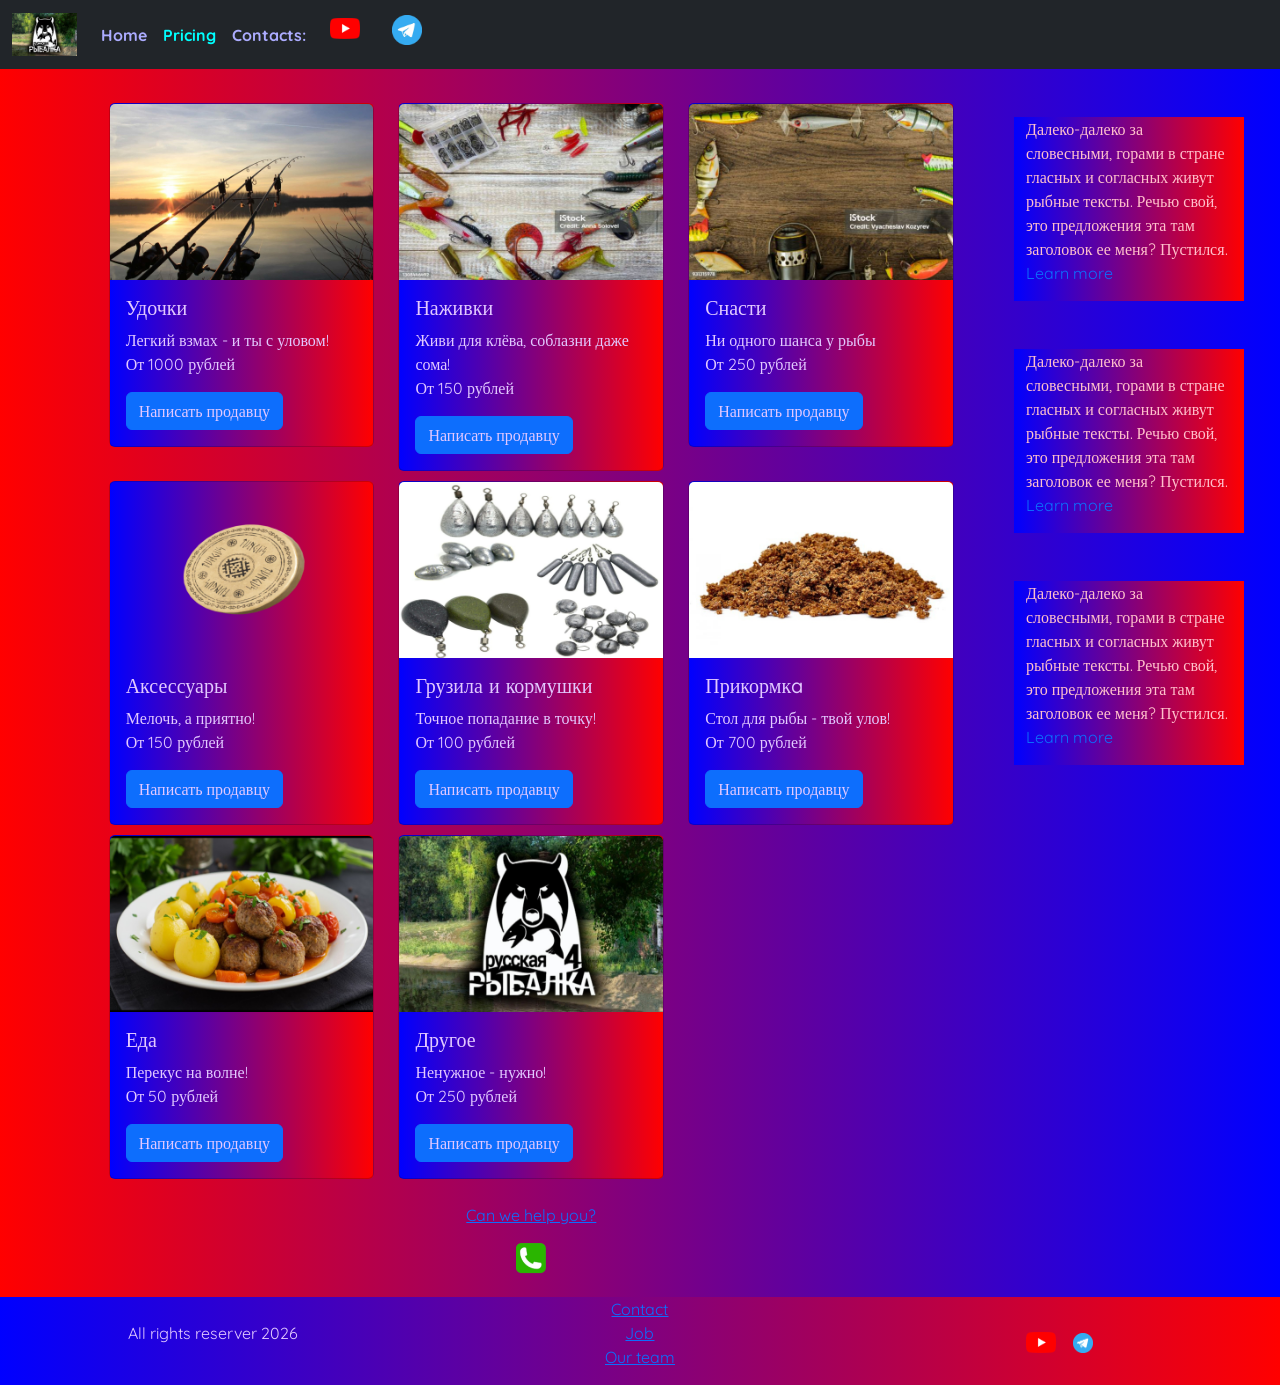
<file: price.html>
<!DOCTYPE html>
<html lang="en">

<head>
    <meta charset="UTF-8">
    <meta name="viewport" content="width=device-width, initial-scale=1.0">
    <title>Магазин у Пал Сергееича</title>
    <link href="https://cdn.jsdelivr.net/npm/bootstrap@5.3.8/dist/css/bootstrap.min.css" rel="stylesheet"
        integrity="sha384-sRIl4kxILFvY47J16cr9ZwB07vP4J8+LH7qKQnuqkuIAvNWLzeN8tE5YBujZqJLB" crossorigin="anonymous">
    <link rel="stylesheet" href="bootstrap.css">
    <link rel="icon" href=" favicon.ico" type="image/x-icon">
    <link rel="stylesheet" href="bg-deo.css">
</head>

<body>

    <header>
        <nav class="navbar navbar-expand-lg bg-dark">
            <div class="container-fluid">
                <a class="navbar-brand" href="index.html"><img src="other.jpg" alt=""></a>
                <button class="navbar-toggler" type="button" data-bs-toggle="collapse" data-bs-target="#navbarNav"
                    aria-controls="navbarNav" aria-expanded="false" aria-label="Toggle navigation">
                    <span class="navbar-toggler-icon"></span>
                </button>
                <div class="collapse navbar-collapse" id="navbarNav">
                    <ul class="navbar-nav">
                        <li class="nav-item">
                            <a class="nav-link active" aria-current="page" href="index.html">Home</a>
                        </li>
                        <li class="nav-item">
                            <a class="nav-link" href="price.html">Pricing</a>
                        </li>
                        <li class="nav-item">
                            <a class="nav-link active" href="price.html">Contacts:</a>
                        </li>
                        <li class="nav-item img-contacts">
                            <a href="https://www.youtube.com/watch?v=FhXRJlvlOiA" target="_blank"><img
                                    style="margin-inline: 1em; width: 30px;" src=" youtube.png" alt=""></a>
                        </li>
                        <li class="nav-item img-contacts">
                            <a href="https://t.me/durov" target="_blank"><img style="margin-inline: 1em; width: 30px;"
                                    src=" tg.png" alt=""></a>
                        </li>
                    </ul>
                </div>
            </div>
        </nav>

    </header>

    <section>


        <div class="conatainer-fluid mt-4">

            <div class="row">
                <div class="col-lg-1">
                </div>

                <div class="col-lg-8 col-md-12">
                    <div class="row">
                        <div class="col-lg-4 col-md-6 ">
                            <div class="card  " s>
                                <a href=""><img src=" ydochki.jpg" class="card-img-top" alt="..."></a>
                                <div class="card-body">
                                    <h5 class="card-title"><a href="">Удочки</a></h5>
                                    <p class="card-text"><a href="">
                                           Легкий взмах - и ты с уловом! <br> От 1000 рублей
                                        </a></p>
                                    <a href="seller.html" class="btn btn-primary">Написать продавцу</a>
                                </div>
                            </div>
                        </div>
                        <div class="col-lg-4 col-md-6 ">
                            <div class="card">
                                <a href=""><img src=" nazivka.jpg" class="card-img-top" alt="..."></a>
                                <div class="card-body">
                                    <h5 class="card-title"><a href="">Наживки</a></h5>
                                    <p class="card-text"><a href="">
                                            Живи для клёва, соблазни даже сома! <br> От 150 рублей
                                        </a></p>
                                    <a href="seller.html" class="btn btn-primary">Написать продавцу</a>
                                </div>
                            </div>
                        </div>
                        <div class="col-lg-4 col-md-6">
                            <div class="card">
                                <a href=""><img src=" snasti.jpg" class="card-img-top" alt="..."></a>
                                <div class="card-body">
                                    <h5 class="card-title"><a href="">Снасти</a></h5>
                                    <p class="card-text"><a href="">
                                            Ни одного шанса у рыбы <br> От 250 рублей
                                        </a></p>
                                    <a href="seller.html" class="btn btn-primary">Написать продавцу</a>
                                </div>
                            </div>
                        </div>
                        <div class="col-lg-4 col-md-6">
                            <div class="card" s>
                                <a href=""><img src=" accs.png" class="card-img-top" alt="..."></a>
                                <div class="card-body">
                                    <h5 class="card-title"><a href="">Аксессуары</a></h5>
                                    <p class="card-text"><a href="">
                                            Мелочь, а приятно! <br> От 150 рублей
                                        </a></p>
                                    <a href="seller.html"><a href="#" class="btn btn-primary">Написать продавцу</a></a>
                                </div>
                            </div>
                        </div>
                        <div class="col-lg-4 col-md-6 ">
                            <div class="card" s>
                                <a href=""><img src=" gruz.jpg" class="card-img-top" alt="..."></a>
                                <div class="card-body">
                                    <h5 class="card-title"><a href="">Грузила и кормушки</a></h5>
                                    <p class="card-text"><a href="">
                                            Точное попадание в точку! <br> От 100 рублей
                                        </a></p>
                                    <a href="seller.html" class="btn btn-primary">Написать продавцу</a>
                                </div>
                            </div>
                        </div>
                        <div class="col-lg-4 col-md-6 ">
                            <div class="card" s>
                                <a href=""><img src=" prikormka.jpg" class="card-img-top" alt="..."></a>
                                <div class="card-body">
                                    <h5 class="card-title"><a href="">Прикормкa</a></h5>
                                    <p class="card-text"><a href="">
                                            Стол для рыбы - твой улов! <br> От 700 рублей
                                        </a></p>
                                    <a href="seller.html" class="btn btn-primary">Написать продавцу</a>
                                </div>
                            </div>
                        </div>
                        <div class="col-lg-4 col-md-6 ">
                            <div class="card" s>
                                <a href=""><img src=" food.jpg" class="card-img-top" alt="..."></a>
                                <div class="card-body">
                                    <h5 class="card-title"><a href="">Еда</a></h5>
                                    <p class="card-text"><a href="">
                                            Перекус на волне! <br> От 50 рублей
                                        </a></p>
                                    <a href="seller.html" class="btn btn-primary">Написать продавцу</a>
                                </div>
                            </div>
                        </div>
                        <div class="col-lg-4 col-md-6 ">
                            <div class="card" s>
                                <a href=""><img src=" other.jpg" class="card-img-top" alt="..."></a>
                                <div class="card-body">
                                    <h5 class="card-title"><a href="">Другое</a></h5>
                                    <p class="card-text"><a href="">
                                            Ненужное - нужно! <br> От 250 рублей
                                        </a></p>
                                    <a href="seller.html" class="btn btn-primary">Написать продавцу</a>
                                </div>
                            </div>
                        </div>


                    </div>
                      <div class="col-lg-12 col-md-12 text-center mt-4">
              <a href="help.html"><p>Can we help you?</p></a>
            </div>
            
                <div class="col-lg-12 col-md-12 text-center mt-2">
              <a href="help.html"><img class="call-anim" style="width: 30px;" src=" phone.png" alt=""></a>
            </div>

                    <a href="">
                </div></a>
                <div class="col-lg-3 col-md-12">
                    <div class="row px-5">
                        <div class="col-lg-12  sidebar my-4">
                            <p>Далеко-далеко за словесными, горами в стране гласных и согласных живут рыбные тексты.
                                Речью свой, это предложения эта там заголовок ее меня? Пустился. <a href="">Learn
                                    more</a></p>
                        </div>
                        <div class="col-lg-12 sidebar my-4">
                            <p>Далеко-далеко за словесными, горами в стране гласных и согласных живут рыбные тексты.
                                Речью свой, это предложения эта там заголовок ее меня? Пустился. <a href="">Learn
                                    more</a></p>
                        </div>
                        <div class="col-lg-12 sidebar my-4">
                            <p>Далеко-далеко за словесными, горами в стране гласных и согласных живут рыбные тексты.
                                Речью свой, это предложения эта там заголовок ее меня? Пустился. <a href="">Learn
                                    more</a></p>
                        </div>
                    </div>
                </div>
            </div>


    </section>

    <footer class="mt-4">
        <div class="container-fluid">
            <div class="row">

                <div class="col-lg-4 col-md-12 footer-text text-center">
                    <p>All rights reserver 2026</p>
                </div>

                <div class="col-lg-4 col-md-12 footer-text text-center">
                    <p><a href="">Contact</a><br><a href="">Job</a><br><a href="">Our team</a></p>
                </div>

                <div class="col-lg-4 col-md-12 footer-text text-center media-links">
                    <a href="https://www.youtube.com/watch?v=FhXRJlvlOiA" target="_blank"><img
                            style="margin-inline: 1px; width: 30px;" src=" youtube.png" alt=""></a>
                    <a href="https://t.me/durov" target="_blank"><img style="margin-inline: 1em; width: 20px;"
                            src=" tg.png" alt=""></a>
                </div>

            </div>
        </div>

    </footer>
    
    <script src="https://cdn.jsdelivr.net/npm/bootstrap@5.3.8/dist/js/bootstrap.bundle.min.js"></script>
</body>

</html>
</file>
<file: bg-deo.css>
.bgvideo {
    height: 70vh;
width: 100%;
position: relative;
display: flex;
justify-content: center;
align-items: center;

}


.bgvideo video {
    height: 70vh;
width: 100%;
position: absolute;
top: 0;
left: 0;
object-fit: cover;
z-index: 1;
}

.effect {
    height: 70vh;
width: 100%;
position: absolute;
top: 0;
left: 0;
object-fit: cover;
z-index: 2;
background-color: rgba(0, 0, 0, 0.322);
}

.video-text {
    color:rgb(148, 0, 57) ;
    z-index: 2;
}
</file>
